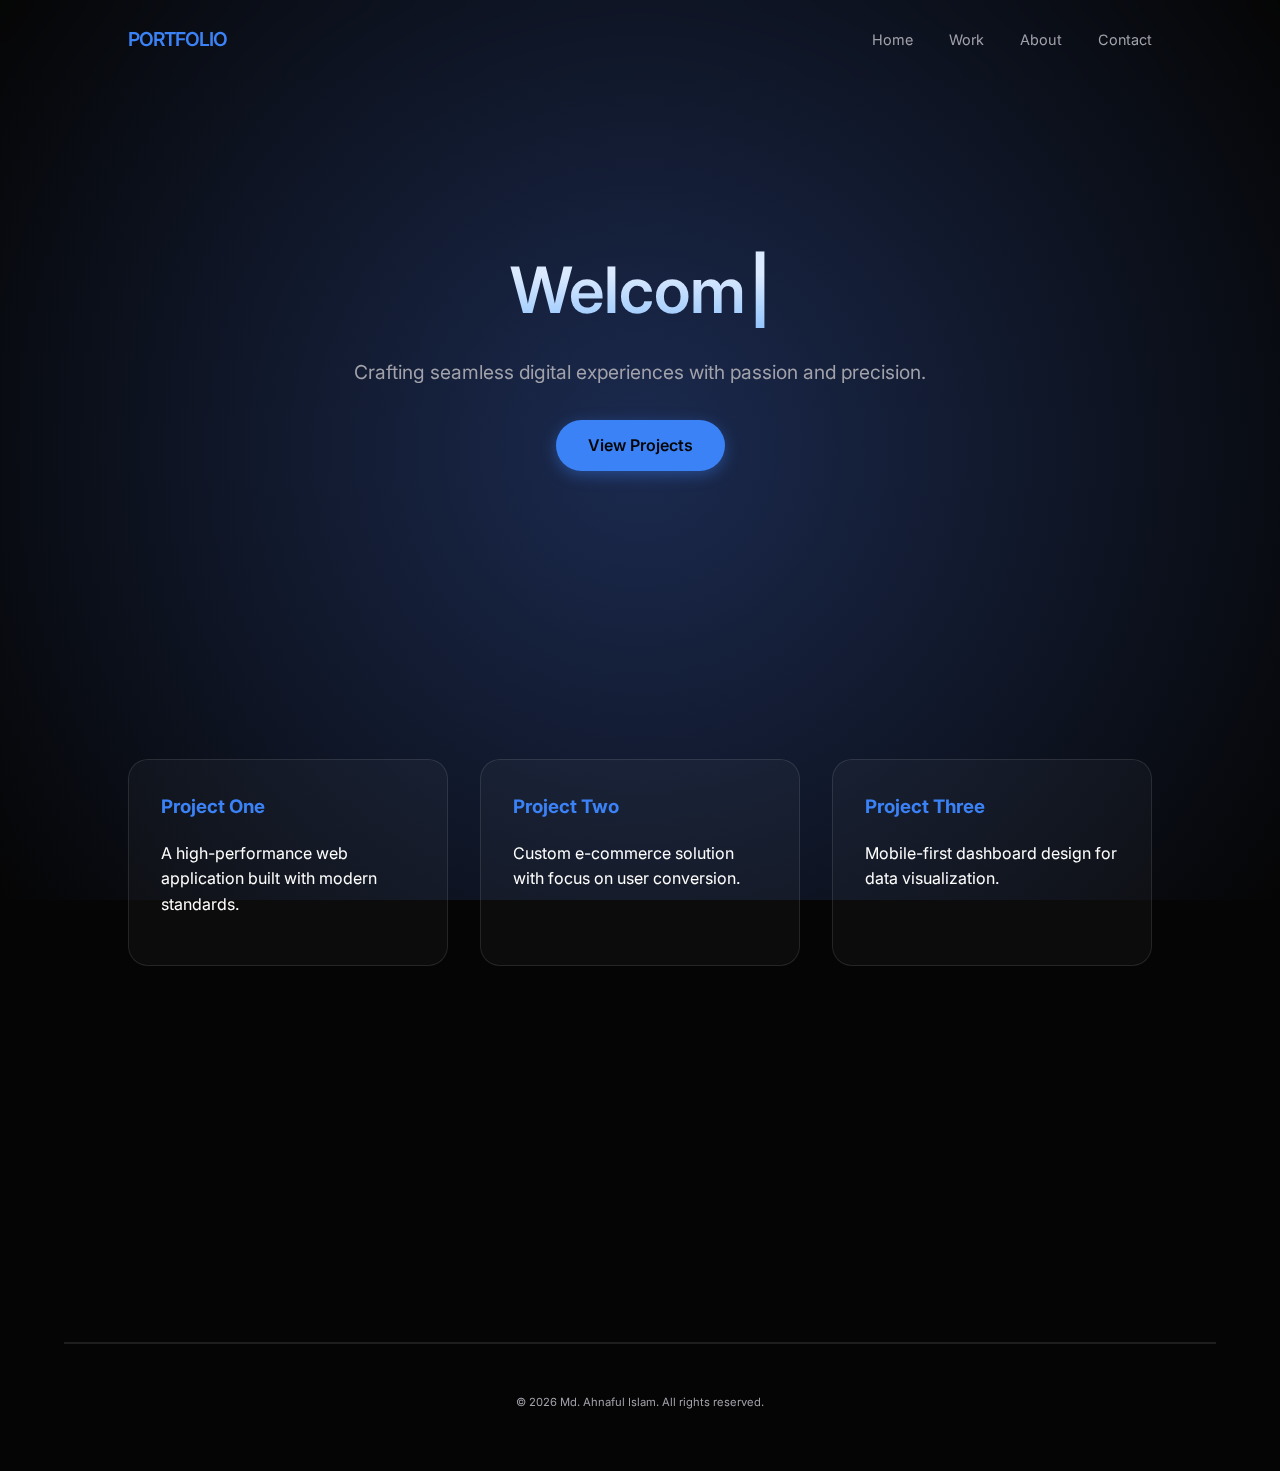
<file: index.html>
<!DOCTYPE html>
<html lang="en">
<head>
    <meta charset="UTF-8" />
    <meta name="viewport" content="width=device-width, initial-scale=1" />
    <title>Ahnaf's Portfolio</title>
    <link href="https://fonts.googleapis.com/css2?family=Inter:wght@300;400;600&display=swap" rel="stylesheet" />
    <style>
        :root {
            --bg: #050505;
            --glass: rgba(255, 255, 255, 0.03);
            --border: rgba(255, 255, 255, 0.1);
            --accent: #3b82f6;
            --text-main: #ffffff;
            --text-dim: #a1a1aa;
        }

        * {
            box-sizing: border-box;
            transition: all 0.3s ease;
        }

        body {
            background-color: var(--bg);
            color: var(--text-main);
            font-family: 'Inter', sans-serif;
            margin: 0;
            line-height: 1.6;
            overflow-x: hidden;
        }

        body::before {
            content: "";
            position: fixed;
            top: 0;
            left: 0;
            width: 100%;
            height: 100%;
            background: radial-gradient(circle at 50% 50%, #1b2a4f 0%, #050505 100%);
            z-index: -1;
        }

        nav {
            display: flex;
            justify-content: space-between;
            align-items: center;
            padding: 1.5rem 10%;
            backdrop-filter: blur(10px);
            position: sticky;
            top: 0;
            z-index: 100;
        }

        .logo {
            font-weight: 600;
            font-size: 1.2rem;
            letter-spacing: -1px;
            color: var(--accent);
        }

        .nav-links a {
            color: var(--text-dim);
            text-decoration: none;
            margin-left: 2rem;
            font-size: 0.9rem;
        }

        .nav-links a:hover {
            color: var(--accent);
        }

        header {
            text-align: center;
            padding: 10rem 10% 5rem;
        }

        h1 {
            font-size: clamp(2.5rem, 8vw, 4rem);
            font-weight: 600;
            margin: 0;
            background: linear-gradient(to bottom, #dbeafe 30%, #93c5fd 100%);
            -webkit-background-clip: text;
            -webkit-text-fill-color: transparent;
            display: inline;
        }

        #typed {
            white-space: nowrap;
        }

        .hero-sub {
            color: var(--text-dim);
            font-size: 1.2rem;
            max-width: 600px;
            margin: 1rem auto 2rem;
        }

        .btn-primary {
            background: var(--accent);
            color: var(--bg);
            padding: 0.8rem 2rem;
            border-radius: 50px;
            text-decoration: none;
            font-weight: 600;
            display: inline-block;
            box-shadow: 0 4px 15px rgba(59, 130, 246, 0.4);
        }

        .btn-primary:hover {
            transform: translateY(-3px);
            box-shadow: 0 10px 25px rgba(59, 130, 246, 0.6);
        }

        section {
            padding: 13rem 10%;
        }

        .grid {
            display: grid;
            grid-template-columns: repeat(auto-fit, minmax(300px, 1fr));
            gap: 2rem;
        }

        .card {
            background: var(--glass);
            border: 1px solid var(--border);
            padding: 2rem;
            border-radius: 20px;
            position: relative;
        }

        .card:hover {
            border-color: var(--accent);
            background: rgba(59, 130, 246, 0.05);
            box-shadow: 0 4px 10px rgba(59, 130, 246, 0.1);
        }

        .card h3 {
            margin-top: 0;
            color: var(--accent);
        }

        /* ===== UPDATED FOOTER ===== */

        footer {
            text-align: center;
            padding: 5rem 10% 3rem;
            margin-top: 8rem;
            color: var(--text-dim);
            font-size: 0.7rem; /* smaller text */
            position: relative;
        }
        
        footer::before {
            content: "";
            position: absolute;
            top: 2.5rem;
            left: 5%;     /* extend line farther left */
            width: 90%;   /* extend line length */
            height: 1.5px;
            background: var(--border);
        }


        /* =========================== */

        @media (max-width: 600px) {
            nav {
                padding: 1rem 5%;
                flex-direction: column;
                align-items: flex-start;
            }

            .nav-links {
                margin-top: 0.5rem;
                width: 100%;
                display: flex;
                justify-content: space-around;
            }

            .nav-links a {
                margin-left: 0;
                font-size: 1rem;
                flex: 1;
                text-align: center;
                padding: 0.5rem 0;
            }

            header {
                padding: 6rem 5% 3rem;
            }

            h1 {
                font-size: clamp(2rem, 12vw, 3rem);
            }

            .hero-sub {
                font-size: 1rem;
                max-width: 100%;
                margin: 1rem 0 1.5rem;
                padding: 0 0.5rem;
            }

            .btn-primary {
                padding: 0.7rem 1.5rem;
                font-size: 1rem;
                width: 100%;
                text-align: center;
                box-shadow: none;
            }

            section {
                padding: 8rem 5%;
            }

            .grid {
                grid-template-columns: 1fr;
                gap: 1.5rem;
            }

            .card {
                padding: 1.5rem;
            }

            footer {
                padding: 4rem 5% 2rem;
            }

            footer::before {
                left: 5%;
                width: 90%;
            }
        }
    </style>
</head>
<body>

<nav>
    <div class="logo">PORTFOLIO</div>
    <div class="nav-links">
        <a href="#home">Home</a>
        <a href="#work">Work</a>
        <a href="about.html">About</a>
        <a href="mailto:ahnafulyt@gmail.com">Contact</a>
    </div>
</nav>

<header id="home">
    <h1><span id="typed"></span></h1>
    <p class="hero-sub">Crafting seamless digital experiences with passion and precision.</p>
    <a href="#work" class="btn-primary">View Projects</a>
</header>

<section id="work">
    <div class="grid">
        <div class="card">
            <h3>Project One</h3>
            <p>A high-performance web application built with modern standards.</p>
        </div>
        <div class="card">
            <h3>Project Two</h3>
            <p>Custom e-commerce solution with focus on user conversion.</p>
        </div>
        <div class="card">
            <h3>Project Three</h3>
            <p>Mobile-first dashboard design for data visualization.</p>
        </div>
    </div>
</section>

<footer>
    <p>&copy; 2026 Md. Ahnaful Islam. All rights reserved.</p>
</footer>

<script>
  const text = "Welcome";
  const typedElem = document.getElementById('typed');
  let index = 0;
  let forward = true;

  const cursor = document.createElement('span');
  cursor.textContent = '|';
  cursor.style.color = 'var(--accent)';
  cursor.style.marginLeft = '3px';
  cursor.style.fontWeight = 'bold';
  typedElem.after(cursor);

  function wait(ms) {
    return new Promise(resolve => setTimeout(resolve, ms));
  }

  async function blinkCursor(times, interval) {
    for (let i = 0; i < times; i++) {
      cursor.style.visibility = 'hidden';
      await wait(interval);
      cursor.style.visibility = 'visible';
      await wait(interval);
    }
  }

  async function typeText() {
    while (true) {
      if (forward) {
        typedElem.textContent = text.slice(0, index + 1);
        index++;
        await wait(140);
        if (index === text.length) {
          forward = false;
          await blinkCursor(6, 500);
        }
      } else {
        typedElem.textContent = text.slice(0, index - 1);
        index--;
        await wait(140);
        if (index === 0) {
          forward = true;
          await blinkCursor(2, 500);
        }
      }
    }
  }

  typeText();
</script>

</body>
</html>
</file>
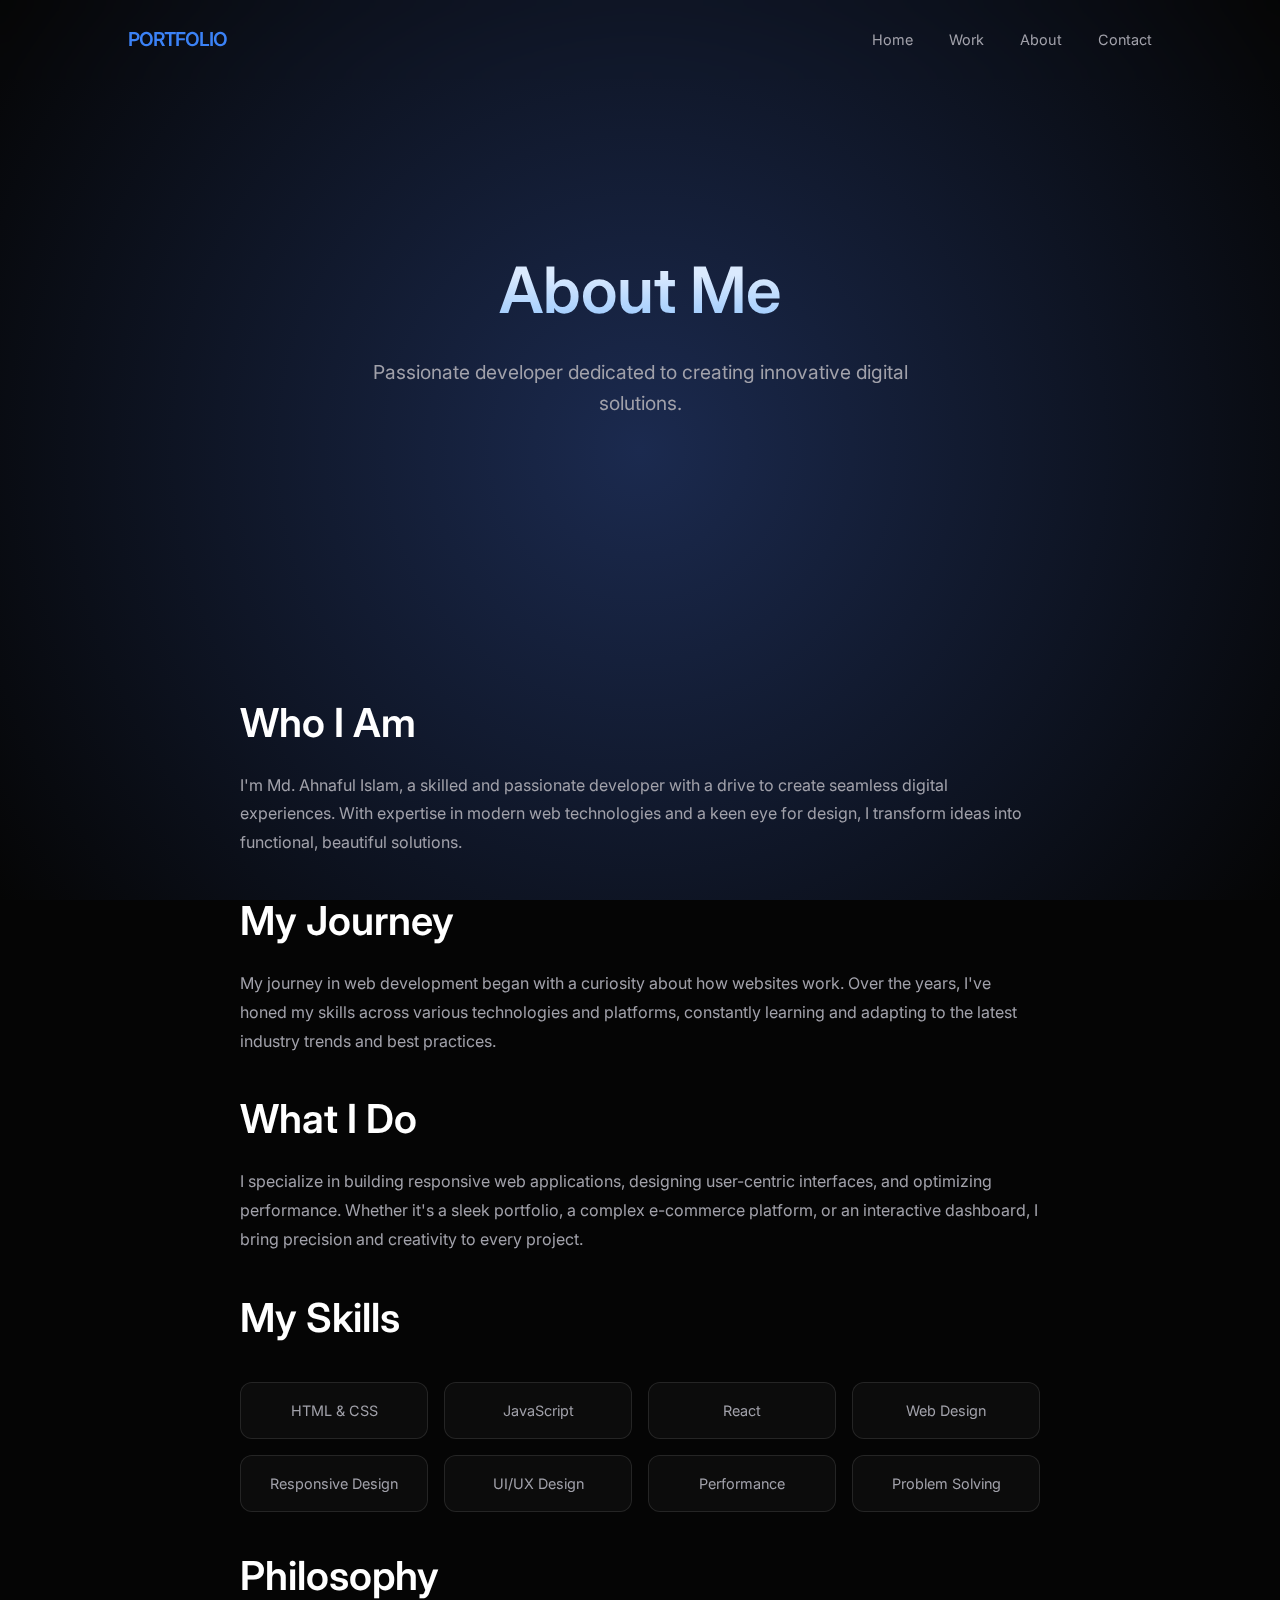
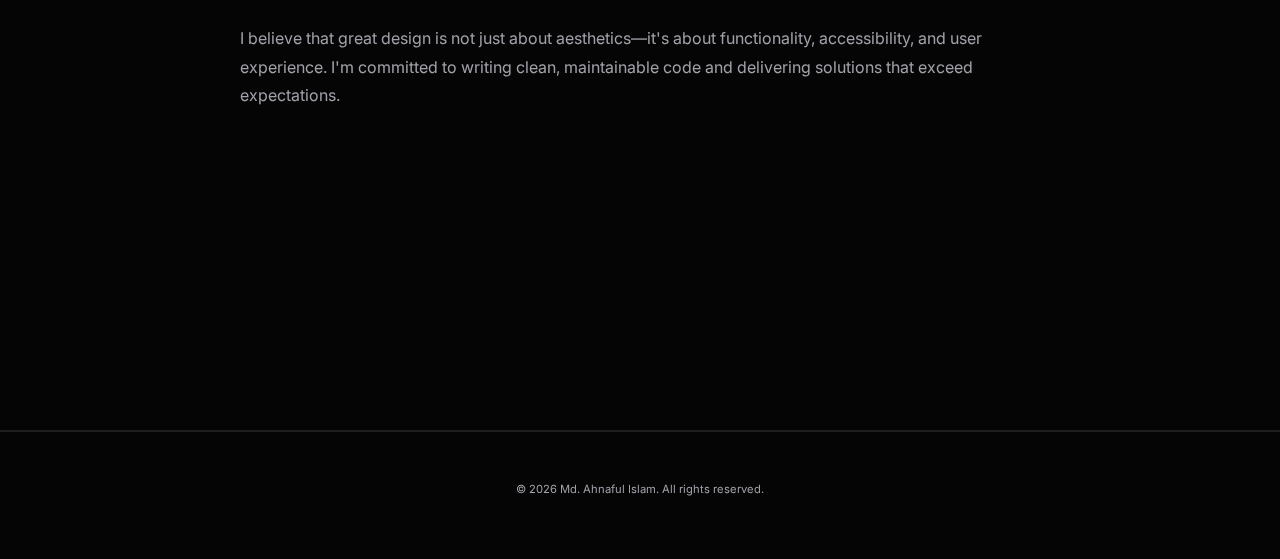
<file: about.html>
<!DOCTYPE html>
<html lang="en">
<head>
    <meta charset="UTF-8" />
    <meta name="viewport" content="width=device-width, initial-scale=1" />
    <title>About - Ahnaf's Portfolio</title>
    <link href="https://fonts.googleapis.com/css2?family=Inter:wght@300;400;600&display=swap" rel="stylesheet" />
    <style>
        :root {
            --bg: #050505;
            --glass: rgba(255, 255, 255, 0.03);
            --border: rgba(255, 255, 255, 0.1);
            --accent: #3b82f6;
            --text-main: #ffffff;
            --text-dim: #a1a1aa;
        }

        * {
            box-sizing: border-box;
            transition: all 0.3s ease;
        }

        html {
            scroll-behavior: smooth;
            scroll-padding-top: 70px;
        }

        body {
            background-color: var(--bg);
            color: var(--text-main);
            font-family: 'Inter', sans-serif;
            margin: 0;
            line-height: 1.6;
            overflow-x: hidden;
        }

        body::before {
            content: "";
            position: fixed;
            top: 0;
            left: 0;
            width: 100%;
            height: 100%;
            background: radial-gradient(circle at 50% 50%, #1b2a4f 0%, #050505 100%);
            z-index: -1;
        }

        nav {
            display: flex;
            justify-content: space-between;
            align-items: center;
            padding: 1.5rem 10%;
            backdrop-filter: blur(10px);
            position: sticky;
            top: 0;
            z-index: 100;
        }

        .logo {
            font-weight: 600;
            font-size: 1.2rem;
            letter-spacing: -1px;
            color: var(--accent);
        }

        .nav-links a {
            color: var(--text-dim);
            text-decoration: none;
            margin-left: 2rem;
            font-size: 0.9rem;
        }

        .nav-links a:hover {
            color: var(--accent);
        }

        header {
            text-align: center;
            padding: 10rem 10% 5rem;
        }

        h1 {
            font-size: clamp(2.5rem, 8vw, 4rem);
            font-weight: 600;
            margin: 0;
            background: linear-gradient(to bottom, #dbeafe 30%, #93c5fd 100%);
            -webkit-background-clip: text;
            background-clip: text;
            -webkit-text-fill-color: transparent;
            display: inline;
        }

        .hero-sub {
            color: var(--text-dim);
            font-size: 1.2rem;
            max-width: 600px;
            margin: 1rem auto 2rem;
        }

        .btn-primary {
            background: var(--accent);
            color: var(--bg);
            padding: 0.8rem 2rem;
            border-radius: 50px;
            text-decoration: none;
            font-weight: 600;
            display: inline-block;
            box-shadow: 0 4px 15px rgba(59, 130, 246, 0.4);
        }

        .btn-primary:hover {
            transform: translateY(-3px);
            box-shadow: 0 10px 25px rgba(59, 130, 246, 0.6);
        }

        section {
            padding: 8rem 10%;
        }

        .grid {
            display: grid;
            grid-template-columns: repeat(auto-fit, minmax(300px, 1fr));
            gap: 2rem;
        }

        .card {
            background: var(--glass);
            border: 1px solid var(--border);
            padding: 2rem;
            border-radius: 20px;
            position: relative;
        }

        .card:hover {
            border-color: var(--accent);
            background: rgba(59, 130, 246, 0.05);
            box-shadow: 0 4px 10px rgba(59, 130, 246, 0.1);
        }

        .card h3 {
            margin-top: 0;
            color: var(--accent);
        }

        .about-content {
            max-width: 800px;
            margin: 0 auto;
        }

        .about-content p {
            color: var(--text-dim);
            font-size: 1rem;
            line-height: 1.8;
            margin-bottom: 1.5rem;
        }

        h2 {
            font-size: clamp(1.8rem, 5vw, 2.5rem);
            font-weight: 600;
            margin: 2rem 0 1rem;
            color: var(--text-main);
        }

        .skills-grid {
            display: grid;
            grid-template-columns: repeat(auto-fit, minmax(150px, 1fr));
            gap: 1rem;
            margin: 2rem 0;
        }

        .skill-tag {
            background: var(--glass);
            border: 1px solid var(--border);
            padding: 1rem;
            border-radius: 12px;
            text-align: center;
            color: var(--text-dim);
            font-size: 0.9rem;
        }

        .skill-tag:hover {
            border-color: var(--accent);
            color: var(--accent);
            background: rgba(59, 130, 246, 0.05);
        }

        /* ===== ANIMATIONS ===== */

        @keyframes fadeInUp {
            from {
                opacity: 0;
                transform: translateY(30px);
            }
            to {
                opacity: 1;
                transform: translateY(0);
            }
        }

        @keyframes fadeIn {
            from {
                opacity: 0;
            }
            to {
                opacity: 1;
            }
        }

        header {
            animation: fadeIn 0.8s ease-out;
        }

        h2 {
            animation: fadeInUp 0.6s ease-out;
        }

        .about-content p {
            animation: fadeInUp 0.6s ease-out;
        }

        .skill-tag {
            animation: fadeInUp 0.5s ease-out;
        }

        .skill-tag:nth-child(1) { animation-delay: 0.1s; }
        .skill-tag:nth-child(2) { animation-delay: 0.2s; }
        .skill-tag:nth-child(3) { animation-delay: 0.3s; }
        .skill-tag:nth-child(4) { animation-delay: 0.4s; }
        .skill-tag:nth-child(5) { animation-delay: 0.5s; }
        .skill-tag:nth-child(6) { animation-delay: 0.6s; }
        .skill-tag:nth-child(7) { animation-delay: 0.7s; }
        .skill-tag:nth-child(8) { animation-delay: 0.8s; }

        /* ======================= */
        footer {
            text-align: center;
            padding: 5rem 10% 3rem;
            margin-top: 8rem;
            color: var(--text-dim);
            font-size: 0.7rem;
            position: relative;
        }
        
        footer::before {
            content: "";
            position: absolute;
            top: 2.5rem;
            left: 0;
            width: 100%;
            height: 1.5px;
            background: var(--border);
        }

        @media (max-width: 600px) {
            nav {
                padding: 1rem 5%;
                flex-direction: column;
                align-items: flex-start;
            }

            .nav-links {
                margin-top: 0.5rem;
                width: 100%;
                display: flex;
                justify-content: space-around;
            }

            .nav-links a {
                margin-left: 0;
                font-size: 1rem;
                flex: 1;
                text-align: center;
                padding: 0.5rem 0;
            }

            header {
                padding: 6rem 5% 3rem;
            }

            h1 {
                font-size: clamp(2rem, 12vw, 3rem);
            }

            .hero-sub {
                font-size: 1rem;
                max-width: 100%;
                margin: 1rem 0 1.5rem;
                padding: 0 0.5rem;
            }

            section {
                padding: 5rem 5%;
            }

            .grid {
                grid-template-columns: 1fr;
                gap: 1.5rem;
            }

            .card {
                padding: 1.5rem;
            }

            .about-content p {
                font-size: 0.95rem;
            }

            .skills-grid {
                grid-template-columns: repeat(auto-fit, minmax(120px, 1fr));
                gap: 0.8rem;
            }

            footer {
                padding: 4rem 5% 2rem;
            }

            footer::before {
                left: 5%;
                width: 90%;
            }
        }
    </style>
</head>
<body>

<nav>
    <div class="logo">PORTFOLIO</div>
    <div class="nav-links">
        <a href="index.html#home">Home</a>
        <a href="index.html#work">Work</a>
        <a href="about.html">About</a>
        <a href="mailto:ahnafulyt@gmail.com">Contact</a>
    </div>
</nav>

<header>
    <h1>About Me</h1>
    <p class="hero-sub">Passionate developer dedicated to creating innovative digital solutions.</p>
</header>

<section>
    <div class="about-content">
        <h2>Who I Am</h2>
        <p>
            I'm Md. Ahnaful Islam, a skilled and passionate developer with a drive to create seamless digital experiences. 
            With expertise in modern web technologies and a keen eye for design, I transform ideas into functional, beautiful solutions.
        </p>
        
        <h2>My Journey</h2>
        <p>
            My journey in web development began with a curiosity about how websites work. Over the years, I've honed my skills 
            across various technologies and platforms, constantly learning and adapting to the latest industry trends and best practices.
        </p>

        <h2>What I Do</h2>
        <p>
            I specialize in building responsive web applications, designing user-centric interfaces, and optimizing performance. 
            Whether it's a sleek portfolio, a complex e-commerce platform, or an interactive dashboard, I bring precision and creativity 
            to every project.
        </p>

        <h2>My Skills</h2>
        <div class="skills-grid">
            <div class="skill-tag">HTML & CSS</div>
            <div class="skill-tag">JavaScript</div>
            <div class="skill-tag">React</div>
            <div class="skill-tag">Web Design</div>
            <div class="skill-tag">Responsive Design</div>
            <div class="skill-tag">UI/UX Design</div>
            <div class="skill-tag">Performance</div>
            <div class="skill-tag">Problem Solving</div>
        </div>

        <h2>Philosophy</h2>
        <p>
            I believe that great design is not just about aesthetics—it's about functionality, accessibility, and user experience. 
            I'm committed to writing clean, maintainable code and delivering solutions that exceed expectations.
        </p>
    </div>
</section>

<footer>
    <p>&copy; 2026 Md. Ahnaful Islam. All rights reserved.</p>
</footer>

</body>
</html>
</file>
